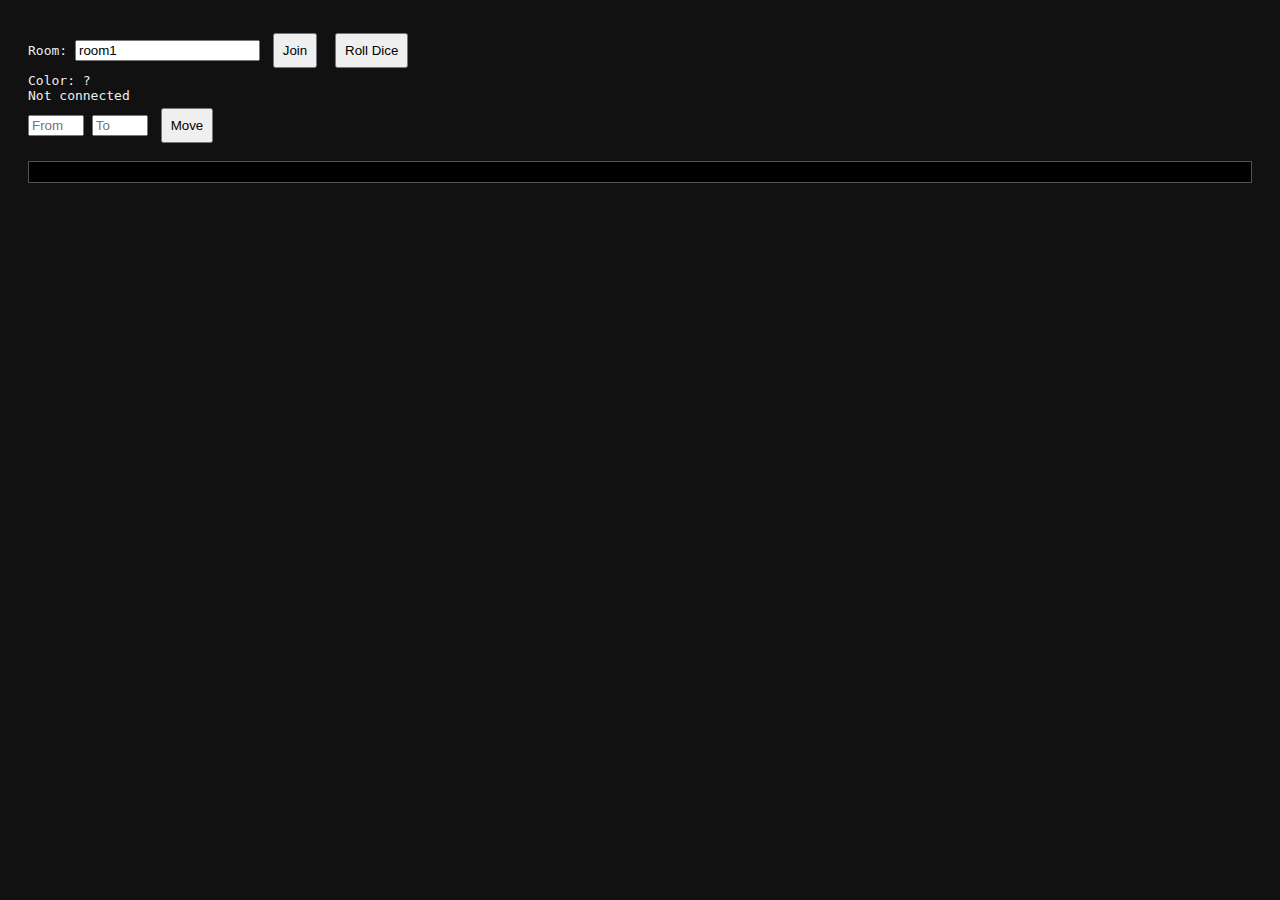
<file: src/main/resources/static/index.html>
<!DOCTYPE html>
<html>
<head>
    <title>Backgammon Test</title>
    <style>
        body { font-family: monospace; padding: 20px; background: #111; color: #eee; }
        #board { white-space: pre; background: black; padding: 10px; border: 1px solid #555; }
        button { margin: 5px; padding: 8px; }
    </style>
</head>
<body>

Room: <input id="room" value="room1"/>
<button onclick="connect()">Join</button>
<button onclick="game.requestRoll()">Roll Dice</button>

<div id="statusContainer">
    <div id="playerColor">Color: ?</div>
    <div id="status">Not connected</div>
    <div id="dice"></div>
    <div id="remainingMoves"></div>
    <div id="turn"></div>
</div>

<div>
    <input id="srcCol" type="number" placeholder="From" min="1" max="24"/>
    <input id="dstCol" type="number" placeholder="To" min="1" max="24"/>
    <button onclick="simpleMove()">Move</button>
</div>

<pre id="board"></pre>

<script src="js/ws.js"></script>
<script src="js/game.js"></script>

<script>
    const id = Math.floor(Math.random() * 10000);
    let game = new Game(id);

    function connect() {
        game.joinRoom(document.getElementById("room").value);
    }

    function simpleMove() {
        const src = parseInt(document.getElementById("srcCol").value) - 1;
        const dst = parseInt(document.getElementById("dstCol").value) - 1;

        if (isNaN(src) || isNaN(dst) || src < 0 || src > 23 || dst < 0 || dst > 23) {
            console.log("Invalid columns! Must be 1-24");
            return;
        }

        game.move(src, dst);
        //console.log(`Moved from ${src + 1} to ${dst + 1}`);
    }
</script>

</body>
</html>
</file>
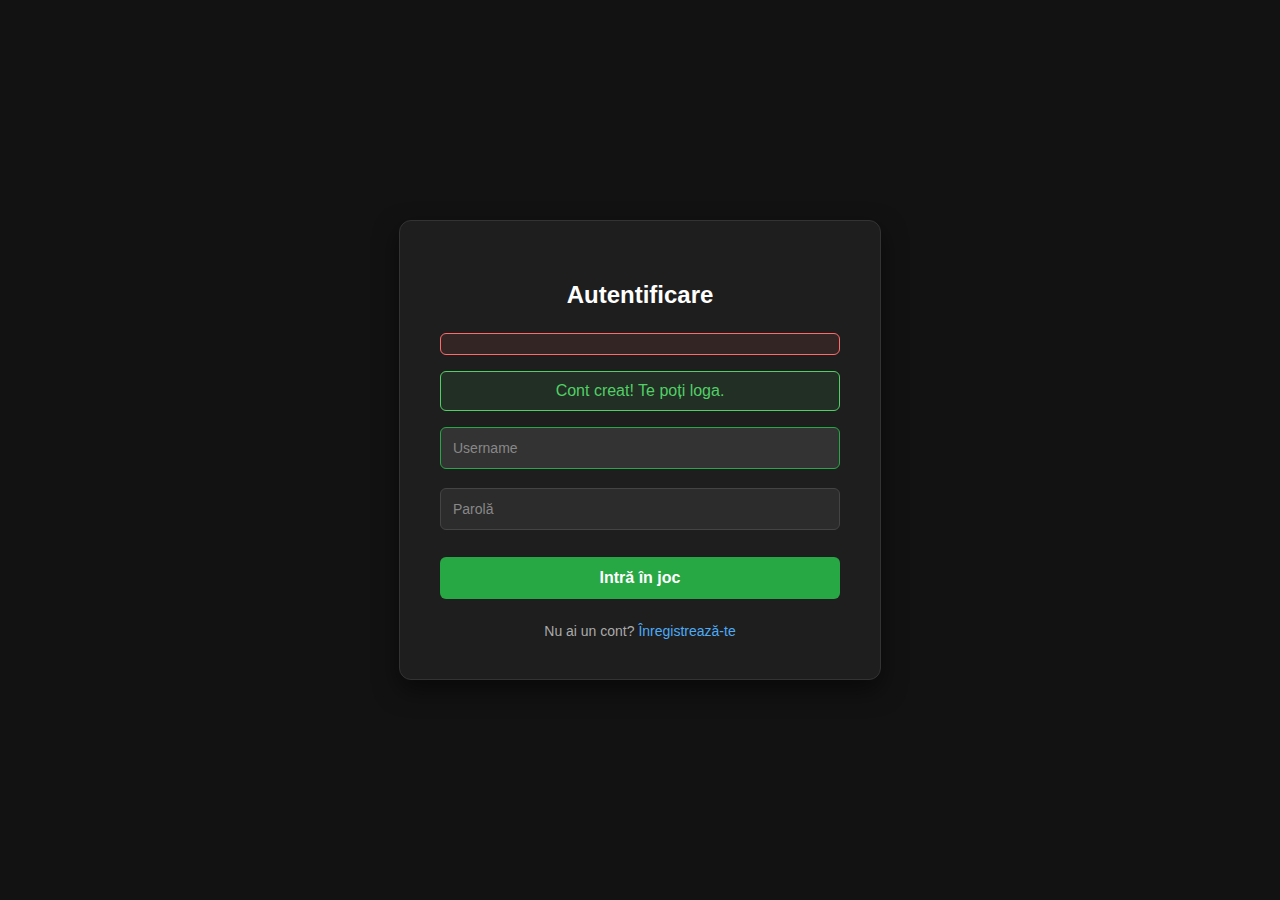
<file: src/main/resources/templates/login.html>
<!DOCTYPE html>
<html xmlns:th="http://www.thymeleaf.org">
<head>
    <meta charset="UTF-8">
    <title>Login - Dark Mode</title>
    <style>
        body {
            font-family: 'Segoe UI', sans-serif;
            background-color: #121212; /* Fundal negru mat */
            display: flex; justify-content: center; align-items: center;
            height: 100vh; margin: 0; color: #e0e0e0;
        }
        .login-container {
            background: #1e1e1e; /* Gri foarte închis pentru container */
            padding: 2.5rem; border-radius: 12px;
            box-shadow: 0 10px 25px rgba(0,0,0,0.5);
            width: 100%; max-width: 400px;
            border: 1px solid #333;
        }
        h2 { text-align: center; color: #ffffff; margin-bottom: 1.5rem; }
        .form-group { margin-bottom: 1.2rem; }
        input {
            width: 100%; padding: 12px;
            background-color: #2c2c2c; border: 1px solid #444;
            border-radius: 6px; box-sizing: border-box;
            color: #fff; font-size: 14px;
        }
        input::placeholder { color: #888; }
        input:focus { outline: none; border-color: #28a745; background-color: #333; }
        button {
            width: 100%; padding: 12px; background-color: #28a745;
            color: white; border: none; border-radius: 6px;
            cursor: pointer; font-size: 16px; font-weight: bold;
            transition: background 0.3s; margin-top: 0.5rem;
        }
        button:hover { background-color: #218838; }
        .error { color: #ff6b6b; background-color: rgba(255, 107, 107, 0.1); padding: 10px; border-radius: 6px; margin-bottom: 1rem; text-align: center; border: 1px solid #ff6b6b; }
        .success { color: #51cf66; background-color: rgba(81, 207, 102, 0.1); padding: 10px; border-radius: 6px; margin-bottom: 1rem; text-align: center; border: 1px solid #51cf66; }
        .footer-links { margin-top: 1.5rem; text-align: center; font-size: 14px; color: #aaa; }
        a { color: #4dabf7; text-decoration: none; }
        a:hover { text-decoration: underline; }
    </style>
</head>
<body>
<div class="login-container">
    <h2>Autentificare</h2>
    <div th:if="${error}" class="error" th:text="${error}"></div>
    <div th:if="${param.signupSuccess}" class="success">Cont creat! Te poți loga.</div>
    <form th:action="@{/login}" method="post">
        <div class="form-group"><input type="text" name="username" placeholder="Username" required autofocus></div>
        <div class="form-group"><input type="password" name="password" placeholder="Parolă" required></div>
        <button type="submit">Intră în joc</button>
    </form>
    <div class="footer-links">Nu ai un cont? <a th:href="@{/signup}">Înregistrează-te</a></div>
</div>
</body>
</html>
</file>
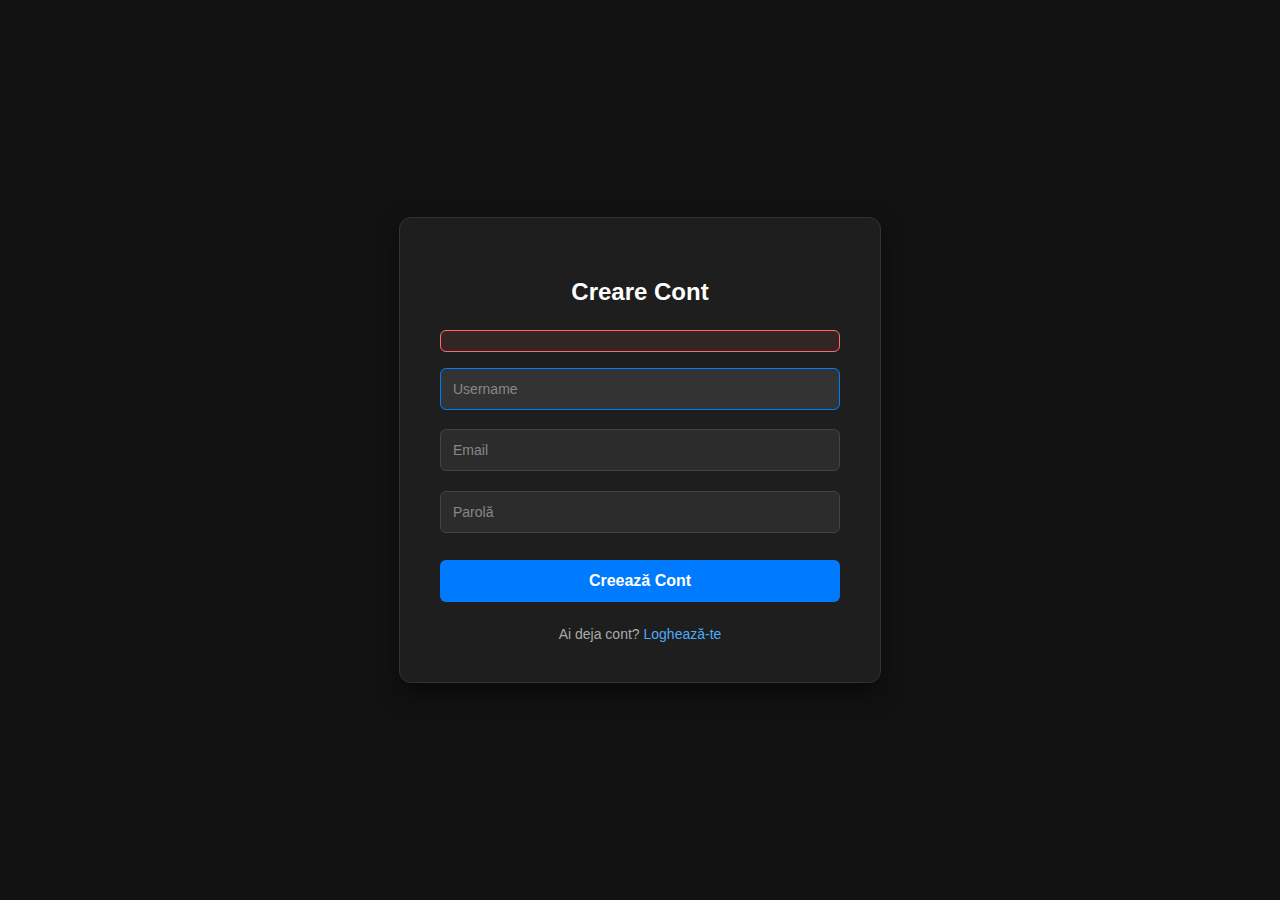
<file: src/main/resources/templates/signup.html>
<!DOCTYPE html>
<html xmlns:th="http://www.thymeleaf.org">
<head>
    <meta charset="UTF-8">
    <title>Sign Up - Dark Mode</title>
    <style>
        body {
            font-family: 'Segoe UI', sans-serif;
            background-color: #121212;
            display: flex; justify-content: center; align-items: center;
            height: 100vh; margin: 0; color: #e0e0e0;
        }
        .signup-container {
            background: #1e1e1e;
            padding: 2.5rem; border-radius: 12px;
            box-shadow: 0 10px 25px rgba(0,0,0,0.5);
            width: 100%; max-width: 400px;
            border: 1px solid #333;
        }
        h2 { text-align: center; color: #ffffff; margin-bottom: 1.5rem; }
        .form-group { margin-bottom: 1.2rem; }
        input {
            width: 100%; padding: 12px;
            background-color: #2c2c2c; border: 1px solid #444;
            border-radius: 6px; box-sizing: border-box;
            color: #fff; font-size: 14px;
        }
        input::placeholder { color: #888; }
        input:focus { outline: none; border-color: #007bff; background-color: #333; }
        button {
            width: 100%; padding: 12px; background-color: #007bff;
            color: white; border: none; border-radius: 6px;
            cursor: pointer; font-size: 16px; font-weight: bold;
            transition: background 0.3s; margin-top: 0.5rem;
        }
        button:hover { background-color: #0056b3; }
        .error { color: #ff6b6b; background-color: rgba(255, 107, 107, 0.1); padding: 10px; border-radius: 6px; margin-bottom: 1rem; text-align: center; border: 1px solid #ff6b6b; }
        .footer-links { margin-top: 1.5rem; text-align: center; font-size: 14px; color: #aaa; }
        a { color: #4dabf7; text-decoration: none; }
        a:hover { text-decoration: underline; }
    </style>
</head>
<body>
<div class="signup-container">
    <h2>Creare Cont</h2>
    <div th:if="${error}" class="error" th:text="${error}"></div>
    <form th:action="@{/signup}" method="post">
        <div class="form-group"><input type="text" name="username" placeholder="Username" required autofocus></div>
        <div class="form-group"><input type="email" name="email" placeholder="Email" required></div>
        <div class="form-group"><input type="password" name="password" placeholder="Parolă" required></div>
        <button type="submit">Creează Cont</button>
    </form>
    <div class="footer-links">Ai deja cont? <a th:href="@{/login}">Loghează-te</a></div>
</div>
</body>
</html>
</file>
